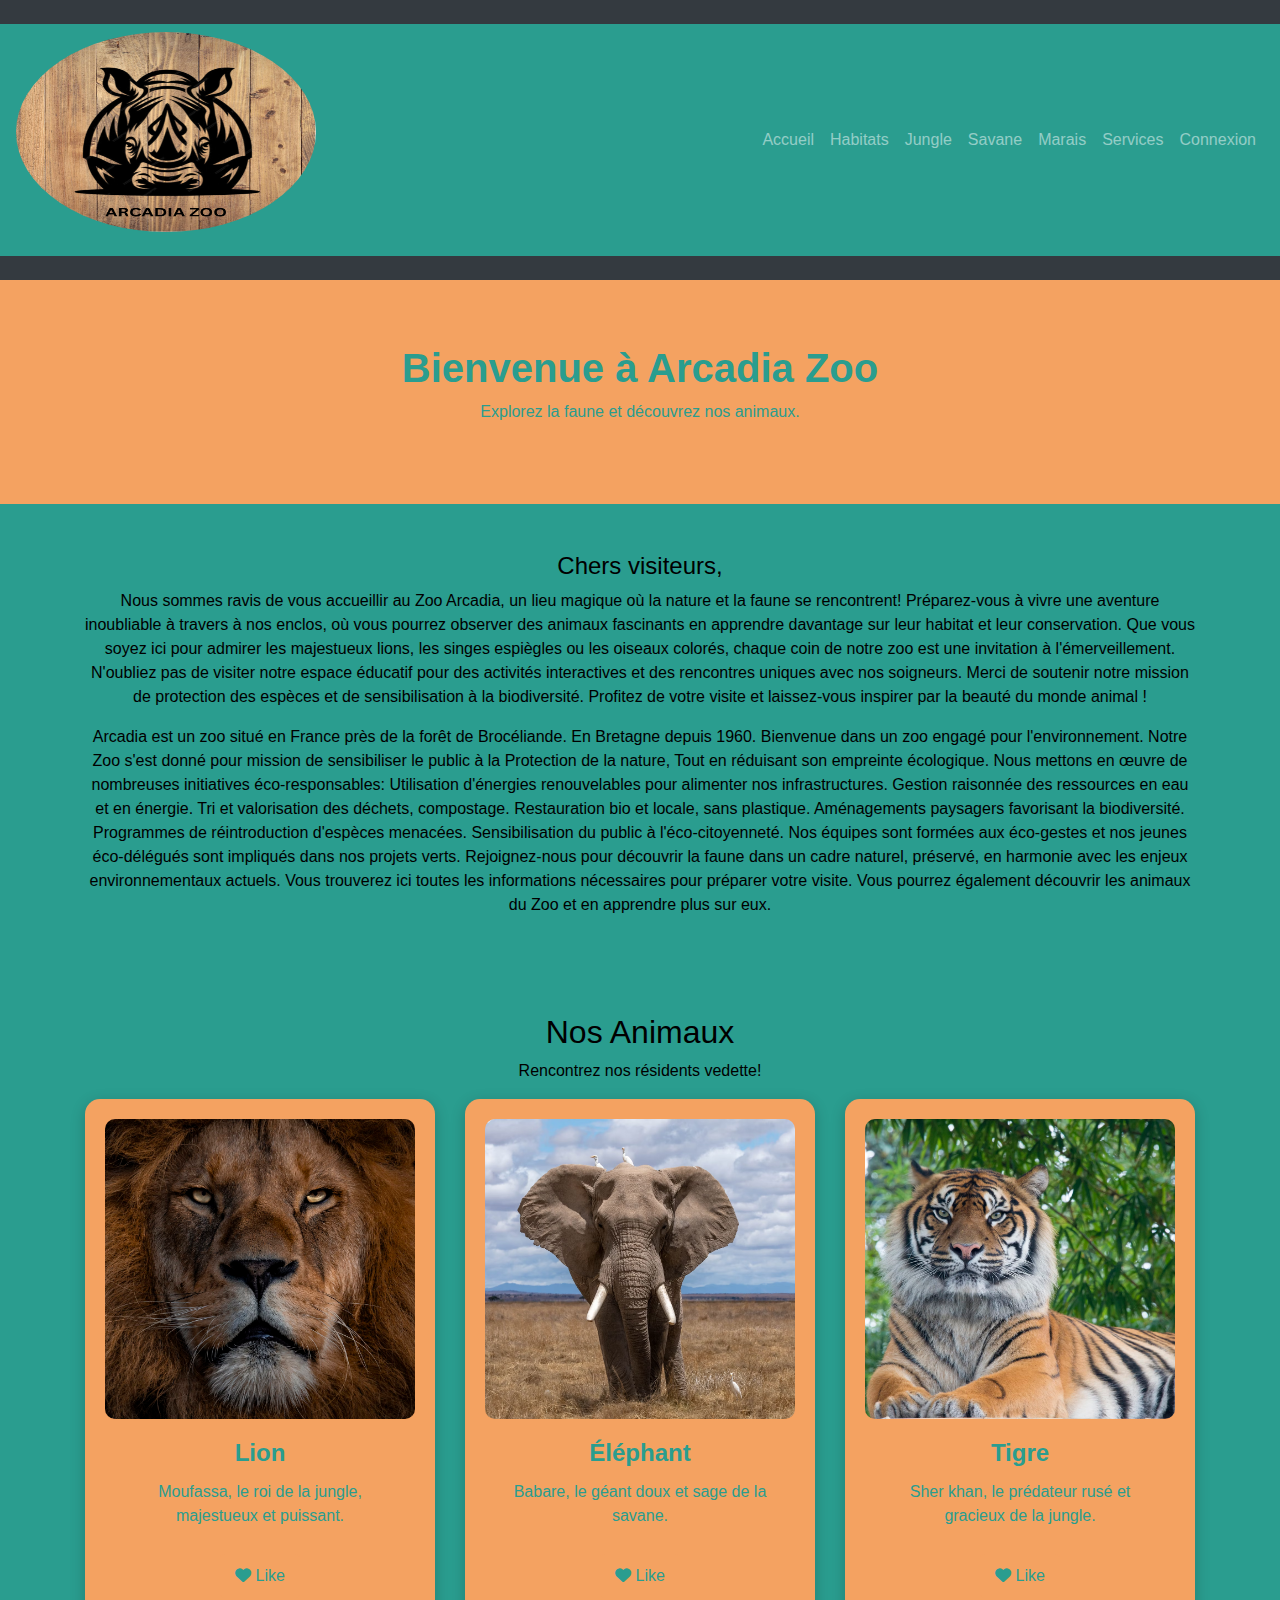
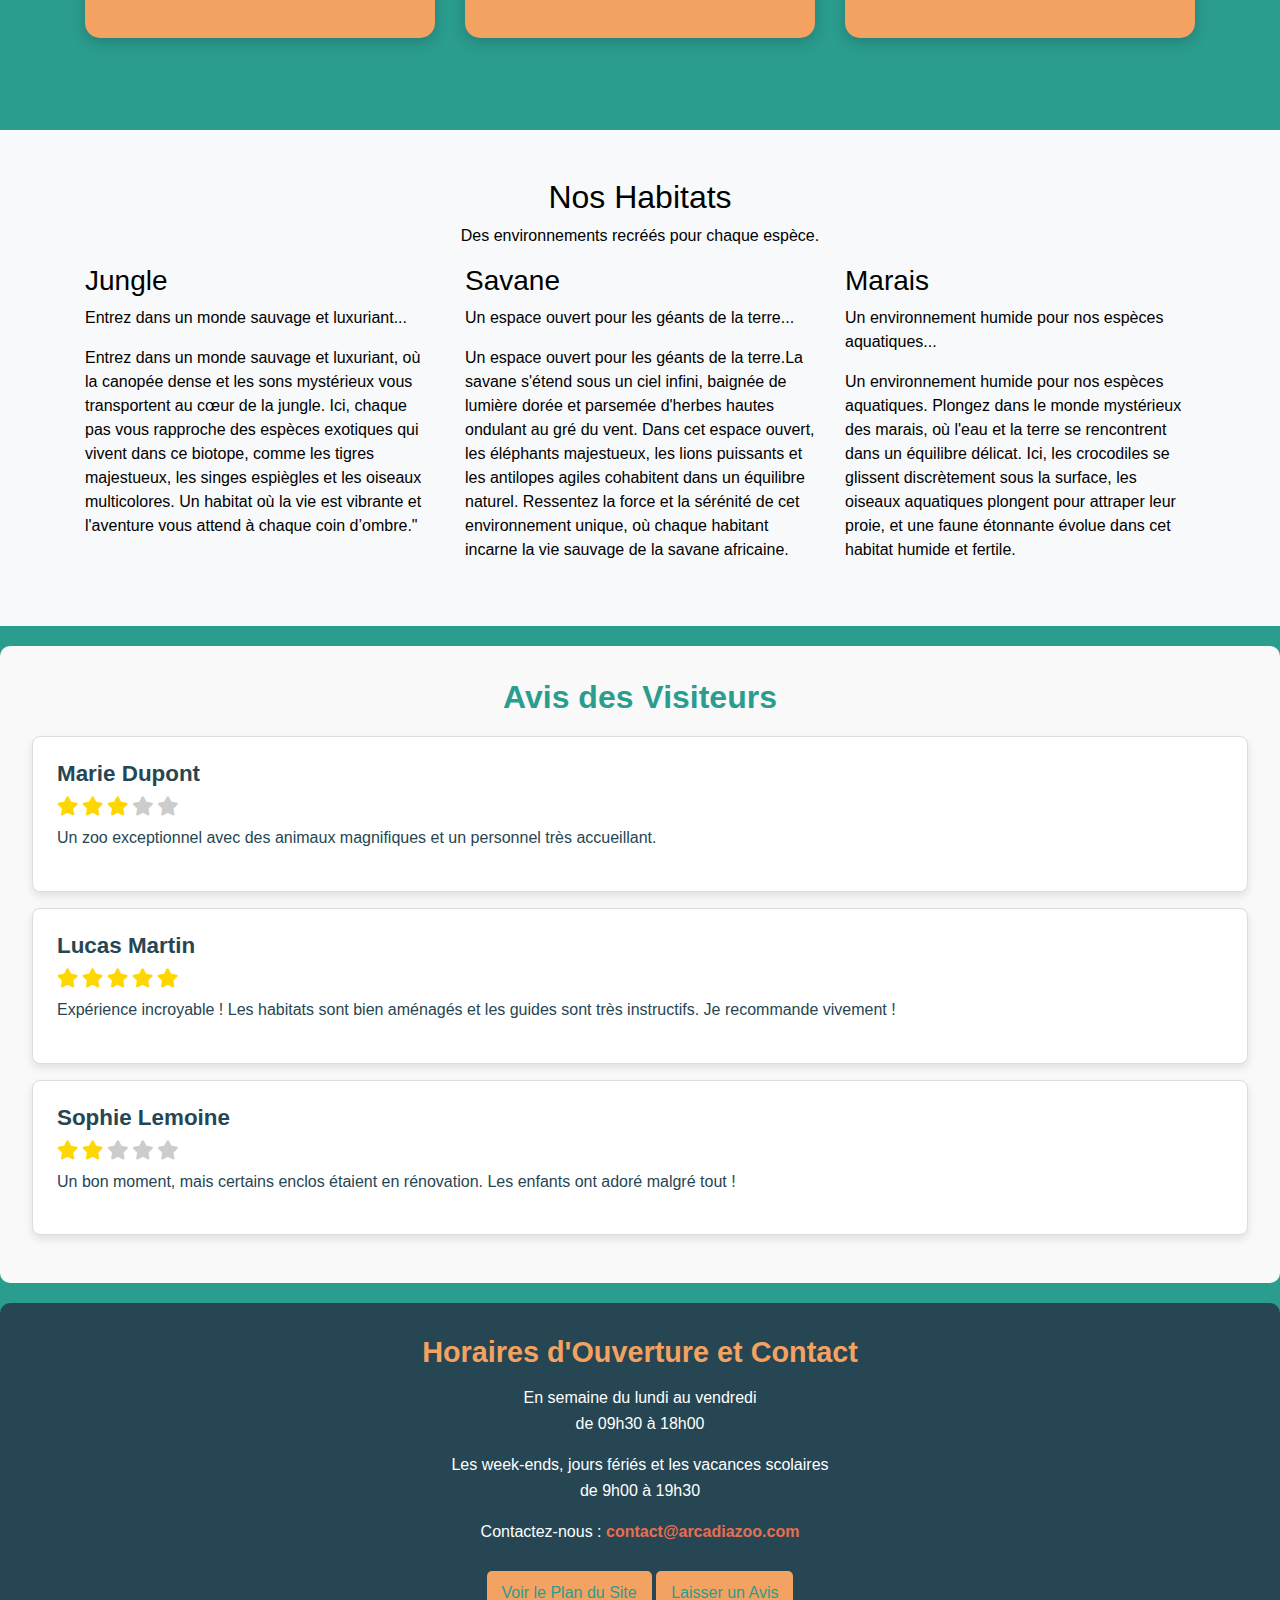
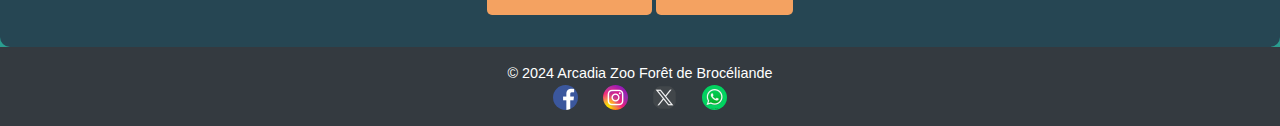
<file: index.html>
<!DOCTYPE html>
<html lang="fr">

<head>
    <meta charset="UTF-8">
    <meta name="viewport" content="width=device-width, initial-scale=1.0">
    <title>Arcadia Zoo - Accueil</title>

    <link rel="stylesheet" href="https://maxcdn.bootstrapcdn.com/bootstrap/4.5.2/css/bootstrap.min.css">
    <link rel="stylesheet" href="https://cdnjs.cloudflare.com/ajax/libs/font-awesome/6.0.0-beta3/css/all.min.css">

    <style>
        :root {
            --primary-color: #2a9d8f;
            --secondary-color: #264653;
            --accent-color: #e76f51;
            --light-color: #f4a261;
            --dark-color: #1d3557;
        }

        body {
            background-color: var(--primary-color);
            color: var(--text-color);
            font-family: 'Poppins', sans-serif;
        }

        .logo {
            width: 300px;
            height: 200px;
            border-radius: 50%;
        }

        .hero-section {
            background-color: var(--light-color);
            color: var(--primary-color);
            padding: 4rem 0;
        }

        .hero-section h1 {
            font-size: 2.5rem;
            font-weight: bold;
        }

        .card {
            background-color: var(--light-color);
            border: none;
            border-radius: 15px;
            box-shadow: 0 4px 15px rgba(0, 0, 0, 0.2);
            padding: 20px;
            margin-bottom: 20px;
        }

        .card img {
            height: 300px;
            object-fit: cover;
            border-radius: 10px;
        }

        .card-title {
            color: var(--primary-color);
            font-weight: 600;
            font-size: 1.5rem;
        }

        .card-text {
            color: var(--primary-color);
        }

        .like-btn {
            color: var(--accent-color);
            transition: color 0.3s, background-color 0.3s;
        }

        .like-btn:hover {
            background-color: var(--accent-color);
            color: #fff;
        }

        .avis-section {
            background-color: #f9f9f9;
            padding: 2rem;
            border-radius: 10px;
            margin-top: 20px;
            color: var(--dark-color);
        }

        .avis-section h3 {
            font-size: 2rem;
            font-weight: bold;
            text-align: center;
            margin-bottom: 20px;
            color: var(--primary-color);
        }

        .avis {
            background-color: #fff;
            border: 1px solid #ddd;
            border-radius: 8px;
            padding: 1.5rem;
            margin-bottom: 1rem;
            box-shadow: 0 4px 8px rgba(0, 0, 0, 0.1);
        }

        .avis h4 {
            font-size: 1.4rem;
            font-weight: bold;
            margin-bottom: 8px;
            color: var(--secondary-color);
        }

        .avis p {
            font-size: 1rem;
            line-height: 1.6;
            color: var(--secondary-color);
        }

        .note {
            display: flex;
            align-items: center;
            margin-bottom: 10px;
        }

        .note .fas {
            font-size: 1.2rem;
            color: #ffd700;

            margin-right: 3px;
        }

        .note .fa-star {
            color: #ccc;
        }

        .note .filled {
            color: #ffd700;
        }

        .horaire-contact-section {
            background-color: var(--secondary-color);
            color: #fff;
            padding: 2rem;
            text-align: center;
            border-radius: 10px;
            margin-top: 20px;
        }

        .horaire-contact-section h3 {
            font-size: 1.8rem;
            font-weight: bold;
            margin-bottom: 15px;
            color: var(--light-color);
        }

        .horaire-contact-section p,
        .horaire-contact-section a {
            font-size: 1rem;
            line-height: 1.6;
            color: #fff;
        }

        .horaire-contact-section a {
            color: var(--accent-color);
            text-decoration: none;
            font-weight: bold;
            transition: color 0.3s;
        }

        .horaire-contact-section a:hover {
            color: #fff;
            text-decoration: underline;
        }

        .modale {
            display: none;
            position: fixed;
            top: 0;
            left: 0;
            width: 100%;
            height: 100%;
            background-color: rgba(0, 0, 0, 0.6);
            justify-content: center;
            align-items: center;
            z-index: 1000;
        }

        .modale_content {
            background-color: #fff;
            border-radius: 10px;
            padding: 20px;
            max-width: 600px;
            width: 90%;
            position: relative;
        }

        .modale_content img.plan {
            width: 100%;
            border-radius: 10px;
            box-shadow: 0 4px 15px rgba(0, 0, 0, 0.2);
        }

        .modale_close {
            position: absolute;
            top: 10px;
            right: 10px;
            font-size: 1.5rem;
            text-decoration: none;
            color: var(--dark-color);
            cursor: pointer;
        }

        .modale_close:hover {
            color: var(--accent-color);
        }

        .modale-avis {
            display: none;
            position: fixed;
            top: 0;
            left: 0;
            width: 100%;
            height: 100%;
            background-color: rgba(0, 0, 0, 0.6);
            justify-content: center;
            align-items: center;
            z-index: 1000;
        }

        .modale_content-avis {
            background-color: #fff;
            border-radius: 10px;
            padding: 30px;
            max-width: 500px;
            width: 90%;
            position: relative;
            box-shadow: 0 4px 15px rgba(0, 0, 0, 0.2);
        }

        .modale_content-avis h3 {
            font-size: 1.8rem;
            font-weight: bold;
            color: var(--primary-color);
            text-align: center;
            margin-bottom: 20px;
        }

        .modale_content-avis input[type="text"],
        .modale_content-avis input[type="number"],
        .modale_content-avis textarea {
            width: 100%;
            padding: 10px;
            margin-bottom: 15px;
            border: 1px solid var(--dark-color);
            border-radius: 5px;
            font-size: 1rem;
        }

        .modale_content-avis button {
            width: 100%;
            background-color: var(--primary-color);
            color: #fff;
            font-size: 1.2rem;
            font-weight: bold;
            border: none;
            border-radius: 5px;
            padding: 10px;
            transition: background-color 0.3s;
            cursor: pointer;
        }

        .modale_content-avis button:hover {
            background-color: var(--accent-color);
        }

        .horaire-contact-section button,
        .like-btn {
            background-color: var(--light-color);
            color: var(--primary-color);
            font-size: 1rem;
            padding: 10px 15px;
            border: none;
            border-radius: 5px;
            transition: background-color 0.3s, color 0.3s;
            cursor: pointer;
            margin-top: 10px;
        }

        .horaire-contact-section button:hover,
        .like-btn:hover {
            background-color: var(--accent-color);
            color: #fff;
        }

footer {
    background-color: var(--secondary-color);
    color: #fff;
    padding: 20px 0;
    text-align: center;
}

footer p {
    margin: 0;
    font-size: 0.9em;
}

footer .social-icons .logo {
    width: 25px;
    height: 25px;
    margin: 0 10px;
    transition: transform 0.3s ease;
}

footer .social-icons .logo:hover {
    transform: scale(1.2);
}
    </style>
</head>

<body>

    <header class="bg-dark text-white text-center py-4">
        <nav class="navbar navbar-expand-lg navbar-dark custom-navbar" style="background-color: var(--primary-color);">
            <img src="/image/LOGO RINO 3.png" class="logo mb-3" alt="Logo Rino" title="Logo Rino">
            <button class="navbar-toggler" type="button" data-toggle="collapse" data-target="#navbarNav"
                aria-controls="navbarNav" aria-expanded="false" aria-label="Toggle navigation">
                <span class="navbar-toggler-icon"></span>
            </button>
            <div class="collapse navbar-collapse" id="navbarNav">
                <ul class="navbar-nav ml-auto">
                    <li class="nav-item"><a class="nav-link" href="index.html">Accueil</a></li>
                    <li class="nav-item"><a class="nav-link" href="habitat.html">Habitats</a></li>
                    <li class="nav-item"><a class="nav-link" href="jungle.html">Jungle</a></li>
                    <li class="nav-item"><a class="nav-link" href="savane.html">Savane</a></li>
                    <li class="nav-item"><a class="nav-link" href="marais.html">Marais</a></li>
                    <li class="nav-item"><a class="nav-link" href="services.html">Services</a></li>
                    <li class="nav-item"><a class="nav-link" href="connexion.php">Connexion</a></li>
                </ul>
            </div>
        </nav>
    </header>

    <header id="accueil" class="hero-section text-center">
        <h1>Bienvenue à Arcadia Zoo</h1>
        <p>Explorez la faune et découvrez nos animaux.</p>
    </header>

    <div class="container text-center my-5">
        <h4>Chers visiteurs,</h4>
        <p>Nous sommes ravis de vous accueillir au Zoo Arcadia,
            un lieu magique où la nature et la faune se rencontrent!
            Préparez-vous à vivre une aventure inoubliable à travers à
            nos enclos, où vous pourrez observer des animaux fascinants
            en apprendre davantage sur leur habitat et leur conservation.
            Que vous soyez ici pour admirer les majestueux lions, les singes
            espiègles ou les oiseaux colorés, chaque coin de notre zoo
            est une invitation à l'émerveillement. N'oubliez pas de visiter
            notre espace éducatif pour des activités interactives et des
            rencontres uniques avec nos soigneurs. Merci de soutenir notre
            mission de protection des espèces et de sensibilisation à
            la biodiversité. Profitez de votre visite et laissez-vous
            inspirer par la beauté du monde animal !</p>
        <p>
            Arcadia est un zoo situé en France près de la forêt de Brocéliande.
            En Bretagne depuis 1960.
            Bienvenue dans un zoo engagé pour l'environnement.
            Notre Zoo s'est donné pour mission de sensibiliser le public à la
            Protection de la nature,
            Tout en réduisant son empreinte écologique.
            Nous mettons en œuvre de nombreuses initiatives éco-responsables:
            Utilisation d'énergies renouvelables pour alimenter nos
            infrastructures.
            Gestion raisonnée des ressources en eau et en énergie.
            Tri et valorisation des déchets, compostage.
            Restauration bio et locale, sans plastique.
            Aménagements paysagers favorisant la biodiversité.
            Programmes de réintroduction d'espèces menacées.
            Sensibilisation du public à l'éco-citoyenneté.
            Nos équipes sont formées aux éco-gestes et
            nos jeunes éco-délégués sont
            impliqués dans nos projets verts.
            Rejoignez-nous pour découvrir la faune dans un cadre naturel,
            préservé, en harmonie avec les enjeux environnementaux actuels.
            Vous trouverez ici toutes les informations nécessaires pour préparer
            votre visite. Vous pourrez également découvrir les animaux du Zoo et en apprendre
            plus sur eux.
        </p>
    </div>

    <section id="animals" class="py-5">
        <div class="container">
            <h2 class="text-center">Nos Animaux</h2>
            <p class="text-center">Rencontrez nos résidents vedette!</p>
            <div class="row">
                <div class="col-lg-4 col-md-6 mb-4">
                    <div class="card">
                        <img src="/image/lion.avif" class="card-img-top" alt="Lion">
                        <div class="card-body text-center">
                            <h5 class="card-title">Lion</h5>
                            <p class="card-text">Moufassa, le roi de la jungle, majestueux et puissant.</p>
                            <button class="btn btn-outline-primary like-btn"><i class="fas fa-heart"></i> Like</button>
                        </div>
                    </div>
                </div>
                <div class="col-lg-4 col-md-6 mb-4">
                    <div class="card">
                        <img src="/image/elephant.avif" class="card-img-top" alt="Elephant">
                        <div class="card-body text-center">
                            <h5 class="card-title">Éléphant</h5>
                            <p class="card-text">Babare, le géant doux et sage de la savane.</p>
                            <button class="btn btn-outline-primary like-btn"><i class="fas fa-heart"></i> Like</button>
                        </div>
                    </div>
                </div>
                <div class="col-lg-4 col-md-6 mb-4">
                    <div class="card">
                        <img src="/image/tigre.avif" class="card-img-top" alt="Tigre">
                        <div class="card-body text-center">
                            <h5 class="card-title">Tigre</h5>
                            <p class="card-text">Sher khan, le prédateur rusé et gracieux de la jungle.</p>
                            <button class="btn btn-outline-primary like-btn"><i class="fas fa-heart"></i> Like</button>
                        </div>
                    </div>
                </div>
            </div>
        </div>
    </section>

    <section id="habitats" class="py-5 bg-light">
        <div class="container">
            <h2 class="text-center">Nos Habitats</h2>
            <p class="text-center">Des environnements recréés pour chaque espèce.</p>
            <div class="row">
                <div class="col-md-4">
                    <h3>Jungle</h3>
                    <p>Entrez dans un monde sauvage et luxuriant...</p>
                    <p>Entrez dans un monde sauvage et luxuriant, où la canopée dense et les sons mystérieux vous
                        transportent au cœur de la jungle. Ici, chaque pas vous rapproche des espèces exotiques qui
                        vivent dans ce biotope, comme les tigres majestueux, les singes espiègles et les oiseaux
                        multicolores. Un habitat où la vie est vibrante et l'aventure vous attend à chaque coin
                        d’ombre."</p>
                </div>
                <div class="col-md-4">
                    <h3>Savane</h3>
                    <p>Un espace ouvert pour les géants de la terre...</p>
                    <p>Un espace ouvert pour les géants de la terre.La savane s'étend sous un ciel infini, baignée de
                        lumière dorée et parsemée d'herbes hautes ondulant au gré du vent. Dans cet espace ouvert, les
                        éléphants majestueux, les lions puissants et les antilopes agiles cohabitent dans un équilibre
                        naturel. Ressentez la force et la sérénité de cet environnement unique, où chaque habitant
                        incarne la vie sauvage de la savane africaine.</p>
                </div>
                <div class="col-md-4">
                    <h3>Marais</h3>
                    <p>Un environnement humide pour nos espèces aquatiques...</p>
                    <p>Un environnement humide pour nos espèces aquatiques. Plongez dans le monde mystérieux des marais,
                        où l'eau et la terre se rencontrent dans un équilibre délicat. Ici, les crocodiles se glissent
                        discrètement sous la surface, les oiseaux aquatiques plongent pour attraper leur proie, et une
                        faune étonnante évolue dans cet habitat humide et fertile.</p>
                </div>
            </div>
        </div>
    </section>

    <section id="avis" class="avis-section">
        <h3>Avis des Visiteurs</h3>
        <div class="avis">
            <h4>Marie Dupont</h4>
            <div class="note">
                <i class="fas fa-star filled"></i>
                <i class="fas fa-star filled"></i>
                <i class="fas fa-star filled"></i>
                <i class="fas fa-star"></i>
                <i class="fas fa-star"></i>
            </div>
            <p>Un zoo exceptionnel avec des animaux magnifiques et un personnel très accueillant.</p>
        </div>
        <div class="avis">
            <h4>Lucas Martin</h4>
            <div class="note">
                <i class="fas fa-star filled"></i>
                <i class="fas fa-star filled"></i>
                <i class="fas fa-star filled"></i>
                <i class="fas fa-star filled"></i>
                <i class="fas fa-star filled"></i>
            </div>
            <p>Expérience incroyable ! Les habitats sont bien aménagés et les guides sont très instructifs. Je
                recommande vivement !</p>
        </div>
        <div class="avis">
            <h4>Sophie Lemoine</h4>
            <div class="note">
                <i class="fas fa-star filled"></i>
                <i class="fas fa-star filled"></i>
                <i class="fas fa-star"></i>
                <i class="fas fa-star"></i>
                <i class="fas fa-star"></i>
            </div>
            <p>Un bon moment, mais certains enclos étaient en rénovation. Les enfants ont adoré malgré tout !</p>
        </div>
        </div>
    </section>

    <section id="contact" class="horaire-contact-section">
        <h3>Horaires d'Ouverture et Contact</h3>
        <p class="p1">En semaine du lundi au vendredi<br>de 09h30 à 18h00</p>
        <p class="p1">Les week-ends, jours fériés et les vacances scolaires<br>de 9h00 à 19h30</p>
        <p>Contactez-nous : <a href="mailto:contact@arcadiazoo.com">contact@arcadiazoo.com</a></p>
        <button onclick="openModalePlan()">Voir le Plan du Site</button>
        <button onclick="openModaleAvis()">Laisser un Avis</button>
    </section>

    <div class="modale" id="modalePlan">
        <div class="modale_content">
            <a href="#" class="modale_close" onclick="closeModalePlan()">×</a>
            <img class="plan" src="/image/plan1.png" alt="Plan du zoo">
        </div>
    </div>

    <div class="modale-avis" id="modaleAvis">
        <div class="modale_content-avis">
            <h3>Laissez votre avis</h3>
            <form id="form-avis">
                <input type="text" name="nom" placeholder="Votre nom" required>
                <input type="number" name="note" min="1" max="5" placeholder="Note (1-5)" required>
                <textarea name="commentaire" placeholder="Votre avis" required></textarea>
                <button type="submit">Envoyer</button>
            </form>
            <a href="#" class="modale_close" onclick="closeModaleAvis()">×</a>
        </div>
    </div>

    <footer class="bg-dark text-white text-center py-3">
        <p>&copy; 2024 Arcadia Zoo Forêt de Brocéliande</p>
        <div class="social-icons">
            <img src="/image/icon-facebook.png" class="logo" alt="Facebook">
            <img src="/image/icon-instagram.png" class="logo" alt="Instagram">
            <img src="/image/icon-x.png" class="logo" alt="X">
            <img src="/image/icon-whatsapp.jpg" class="logo" alt="WhatsApp">
        </div>
    </footer>

    <script src="https://code.jquery.com/jquery-3.5.1.slim.min.js"></script>
    <script src="https://cdn.jsdelivr.net/npm/@popperjs/core@2.5.2/dist/umd/popper.min.js"></script>
    <script src="https://maxcdn.bootstrapcdn.com/bootstrap/4.5.2/js/bootstrap.min.js"></script>
    <script>
        function toggleLike(button) {
            button.classList.toggle('liked');
            if (button.classList.contains('liked')) {
                button.innerHTML = '<i class="fas fa-heart"></i> Vous aimez';
            } else {
                button.innerHTML = '<i class="fas fa-heart"></i> J\'aime';
            }
        }

        function openModalePlan() {
            document.getElementById('modalePlan').style.display = 'flex';
        }

        function closeModalePlan() {
            document.getElementById('modalePlan').style.display = 'none';
        }

        function openModaleAvis() {
            document.getElementById('modaleAvis').style.display = 'flex';
        }

        function closeModaleAvis() {
            document.getElementById('modaleAvis').style.display = 'none';
        }
    </script>
</body>

</html>
</file>
